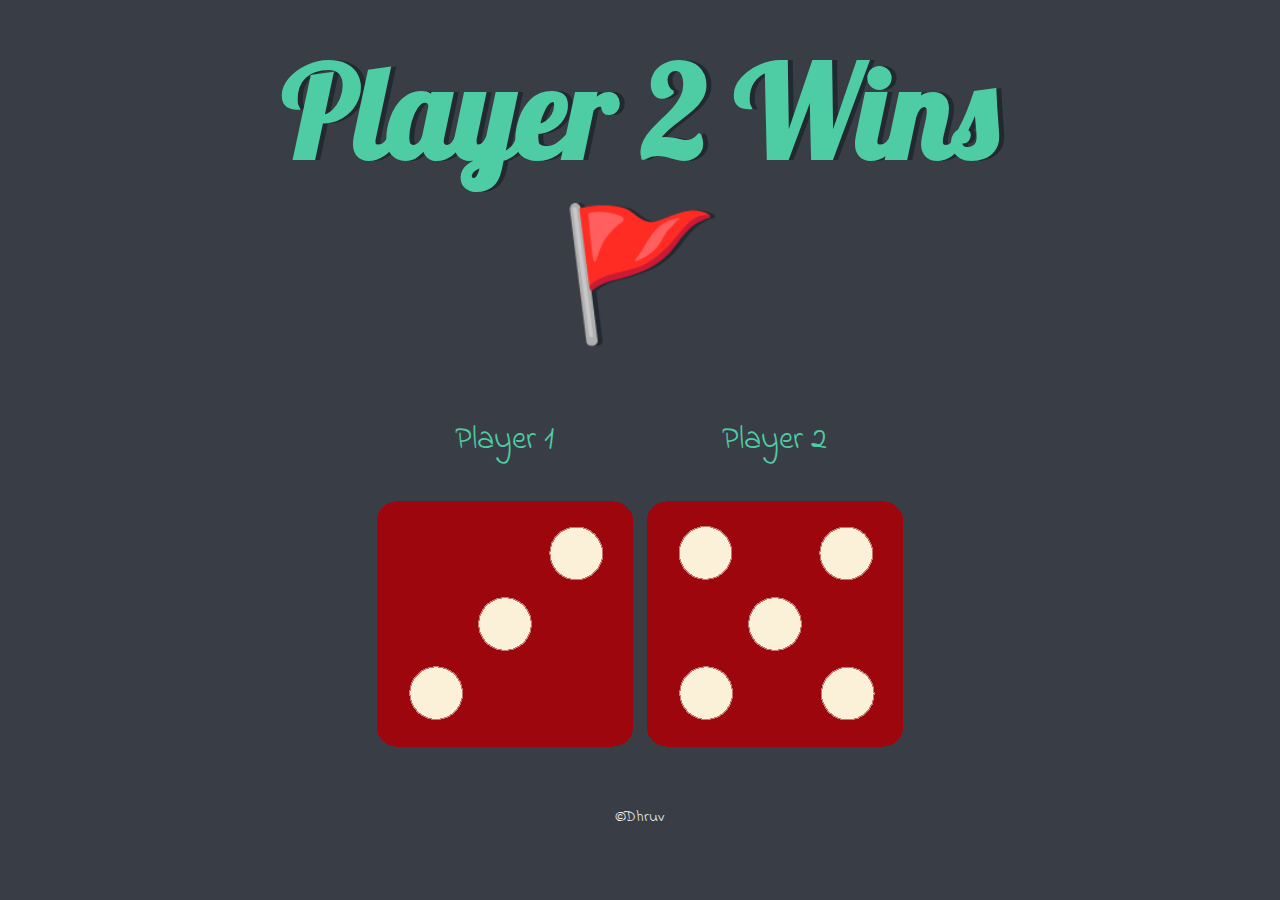
<file: index.html>
<!DOCTYPE html>
<html lang="en">
<head>
    <meta charset="UTF-8">
    <meta name="viewport" content="width=device-width, initial-scale=1.0">
    <title>Dice</title>
    <link rel="stylesheet" href="./mine.css">
    <link href="https://fonts.googleapis.com/css?family=Indie+Flower|Lobster" rel="stylesheet">
</head>
<body>
  <div class="container">
        <h1>Refresh Me</h1>
        <div class="dice">
            <p> Player 1</p>
            <img class="img1" src="./images/dice6.png">
        </div>
        <div class="dice">
            <p>Player 2</p>
            <img class="img2" src="./images/dice6.png" >
        </div>
        <footer>
            ©Dhruv
        </footer>
  </div>
  <script src="./index.js"> </script>
</body>
</html>
</file>
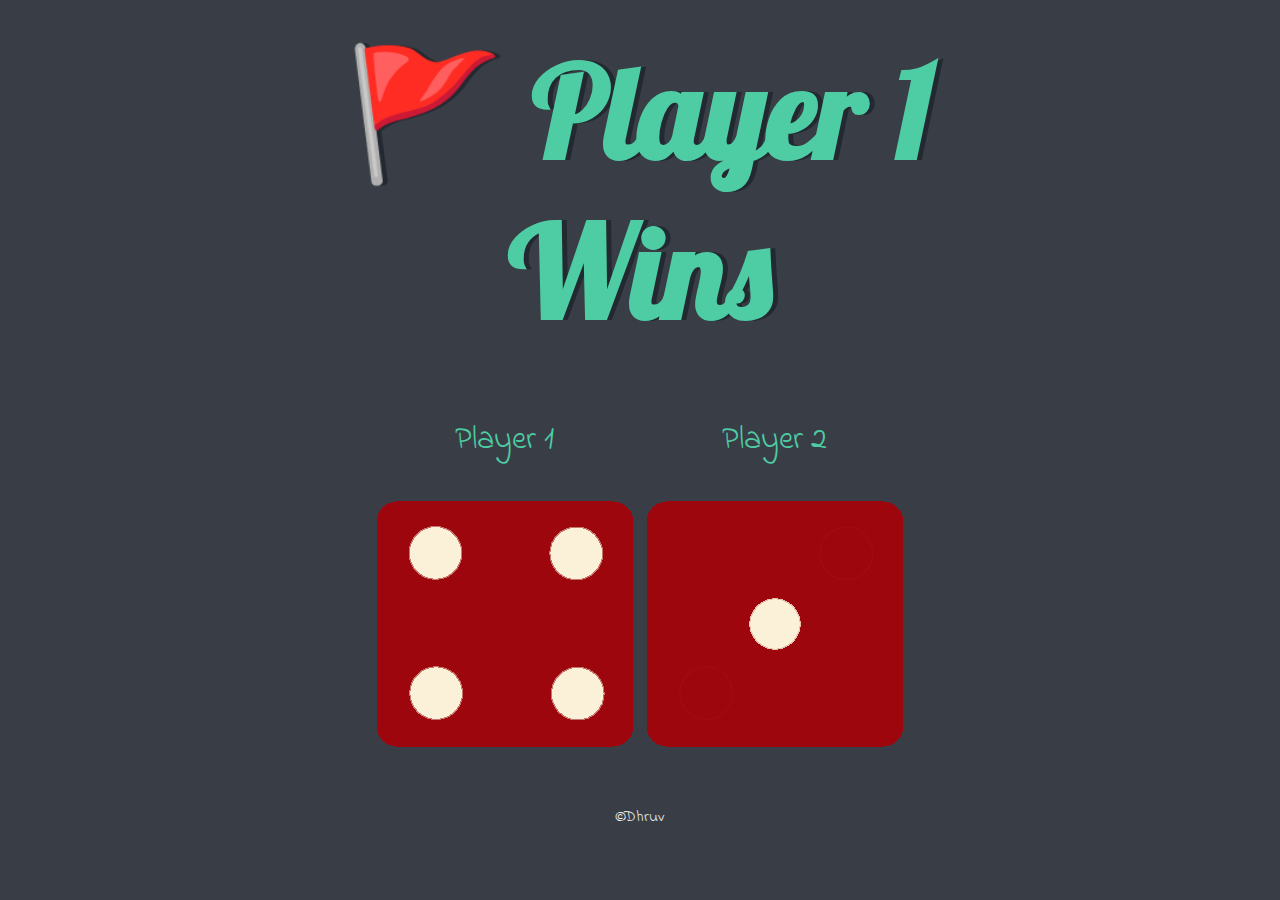
<file: mine.html>
<!DOCTYPE html>
<html lang="en">
<head>
    <meta charset="UTF-8">
    <meta name="viewport" content="width=device-width, initial-scale=1.0">
    <title>Dice</title>
    <link rel="stylesheet" href="./mine.css">
    <link href="https://fonts.googleapis.com/css?family=Indie+Flower|Lobster" rel="stylesheet">
</head>
<body>
  <div class="container">
        <h1>Refresh Me</h1>
        <div class="dice">
            <p> Player 1</p>
            <img class="img1" src="./images/dice6.png">
        </div>
        <div class="dice">
            <p>Player 2</p>
            <img class="img2" src="./images/dice6.png" >
        </div>
        <footer>
            ©Dhruv
        </footer>
  </div>
  <script src="./index.js"> </script>
</body>
</html>
</file>
<file: mine.css>
body{
 background-color: rgb(57,62,70);
}
.container{
    width: 70%;
    text-align: center;
    margin: auto;
}
h1{
    font-size: 8rem;
    font-family: 'Lobster', cursive;
    margin: 30px;
    text-shadow: 5px 0 #232931;
    color:rgb(78,204,163);
}

.dice{
    display: inline-block;
    text-align: center;
    margin: 5px;;
}

p{
    font-family: 'Indie Flower', cursive;
    font-size: 2rem;
    color: #4ECCA3;
}
.img{
    width: 80%;
}

footer{
    margin-top: 5%;
  color: #EEEEEE;
  text-align: center;
  font-family: 'Indie Flower', cursive;
}
</file>
